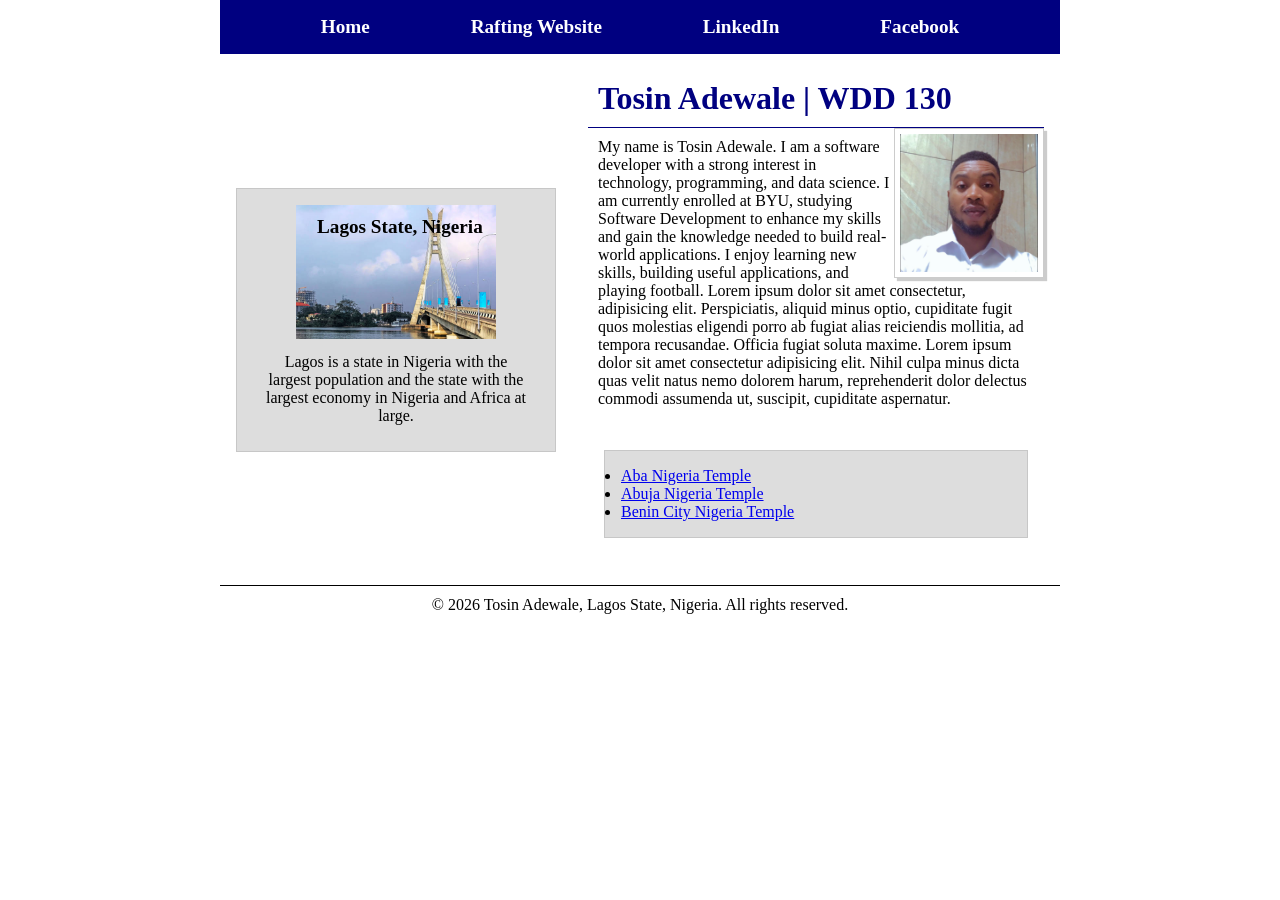
<file: index.html>
<!DOCTYPE html>
<html lang="en">

<head>
    <meta charset="UTF-8">
    <meta name="viewport" content="width=device-width, initial-scale=1.0">
    <meta name="description"
      content="A portfolio website about me that showcase my skills and expertise">
    <meta name="author" content="Tosin Adewale">
    <link rel="stylesheet" href="./styles/styles.css">
    <title>Tosin Adewale | WDD 130</title>
</head>

<body>

    <header>
        <nav>
            <a href="#">Home</a>
            <a href="wwr/">Rafting Website</a>
            <a href="https://www.linkedin.com/in/tosmel2" target="_blank">LinkedIn</a>
            <a href="https://facebook.com/tosmeltungsten" target="_blank">Facebook</a>
        </nav>
    </header>
    <div class="grid">
        <main>
            <h1>Tosin Adewale | WDD 130</h1>
            <img src="images/profile.webp" alt="Tosin Adewale profile picture.">
            <p>
                My name is Tosin Adewale. I am a software developer with a strong interest in
                technology, programming, and data science. I am currently enrolled at BYU, studying
                Software
                Development to enhance my skills and gain the knowledge needed to build real-world
                applications. I enjoy learning new skills, building useful applications, and playing
                football. Lorem ipsum dolor sit amet consectetur, adipisicing elit. Perspiciatis,
                aliquid minus optio, cupiditate fugit quos molestias eligendi porro ab fugiat alias
                reiciendis mollitia, ad tempora recusandae. Officia fugiat soluta maxime. Lorem
                ipsum
                dolor sit amet consectetur adipisicing elit. Nihil culpa minus dicta quas velit
                natus
                nemo dolorem harum, reprehenderit dolor delectus commodi assumenda ut, suscipit,
                cupiditate aspernatur.
            </p>
            <ul class="box">
                <li><a href="https://www.churchofjesuschrist.org/temples/details/aba-nigeria-temple"
                      target="_blank" rel="noopener">Aba Nigeria Temple</a></li>
                <li><a href="https://www.churchofjesuschrist.org/temples/details/abuja-nigeria-temple"
                      target="_blank" rel="noopener">Abuja Nigeria Temple</a></li>
                <li><a href="https://www.churchofjesuschrist.org/temples/details/benin-city-nigeria-temple"
                      target="_blank" rel="noopener">Benin City Nigeria Temple</a></li>
            </ul>
        </main>
        <aside class="box">
            <h2>Lagos State, Nigeria</h2>
            <img src="images/lagos.jpg" alt="Nigeria, largest country in Africa continent">

            <p>Lagos is a state in Nigeria with the largest population and the state with the
                largest
                economy in Nigeria and Africa at large.</p>
        </aside>
    </div>
    <footer>
        <p>&copy; 2026 Tosin Adewale, Lagos State, Nigeria. All rights reserved.</p>
    </footer>

</body>

</html>
</file>
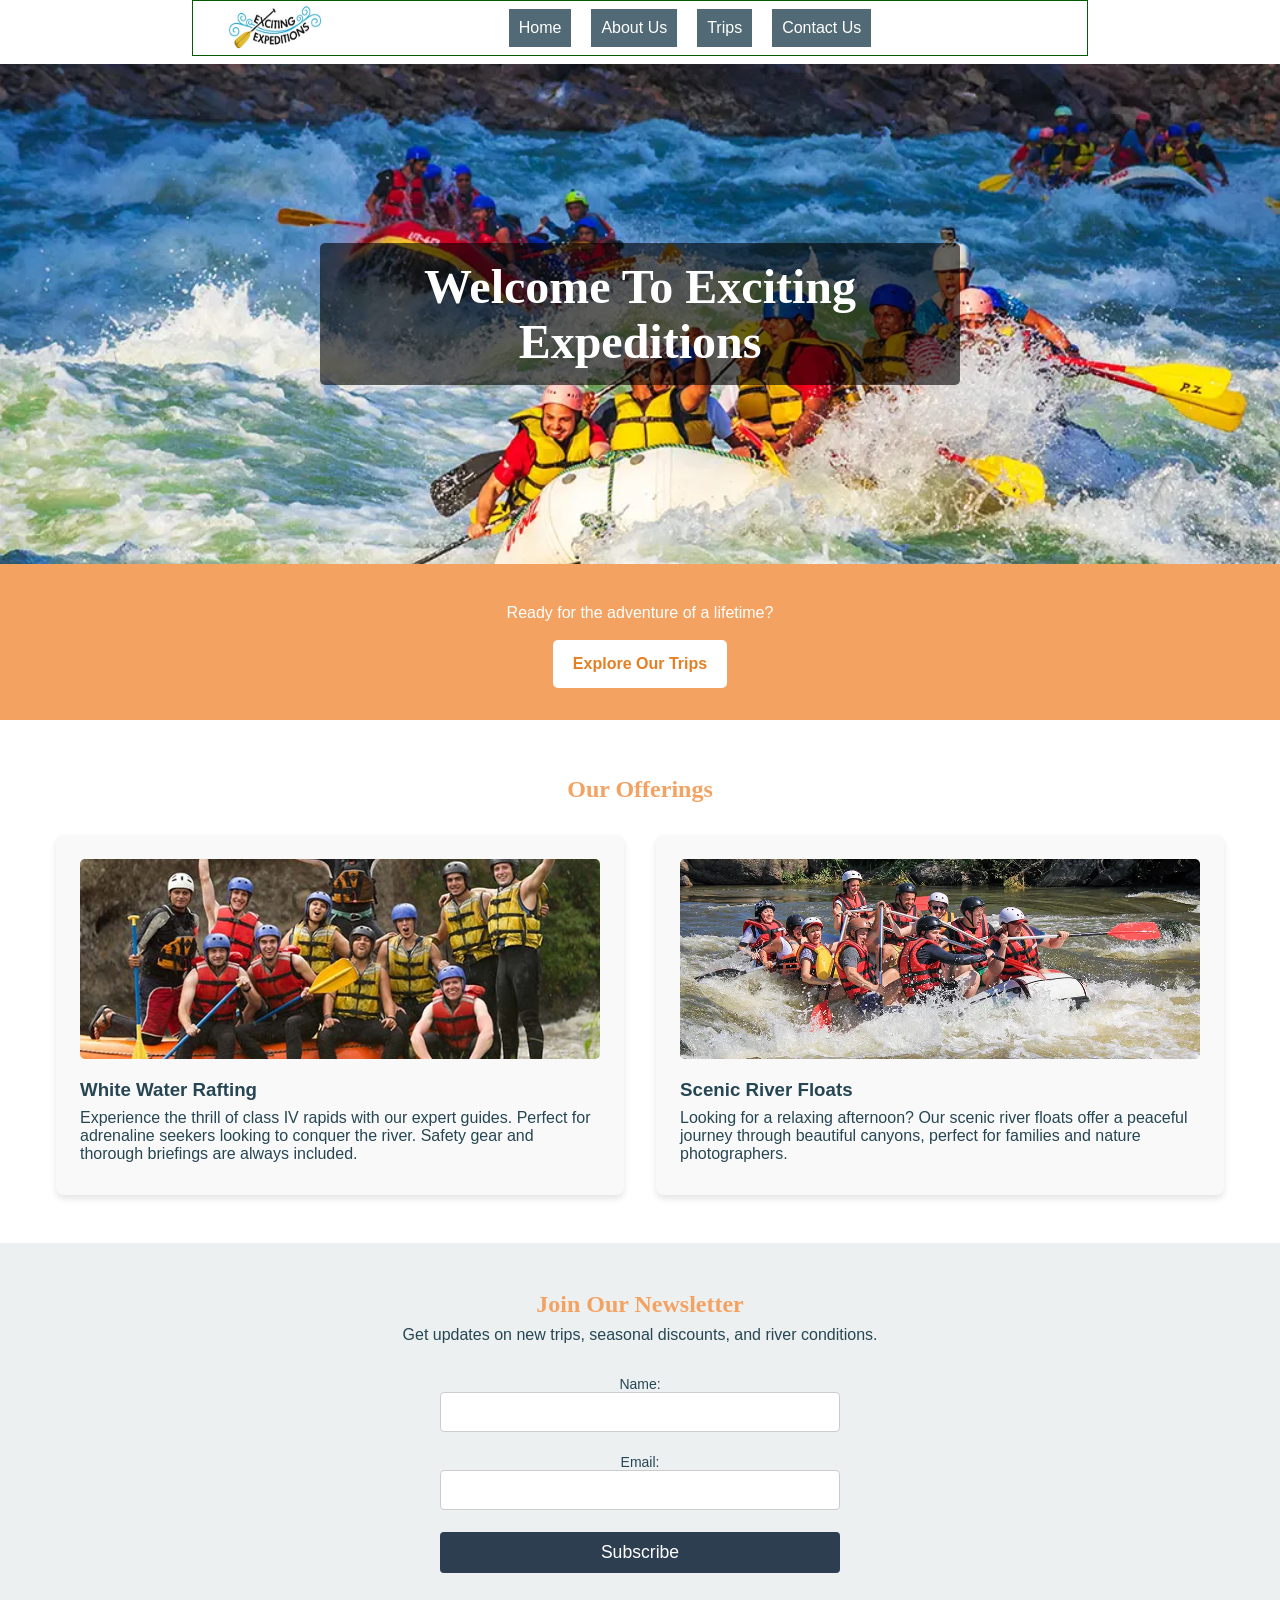
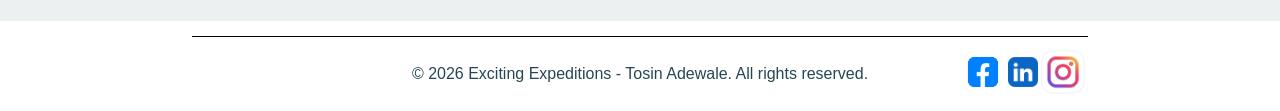
<file: wwr/index.html>
<!DOCTYPE html>
<html lang="en">

<head>
    <meta charset="UTF-8">
    <meta name="viewport" content="width=device-width, initial-scale=1.0">
    <meta name="description"
      content="A rafting company that organizes trips, provides the watercraft, life jackets">
    <meta name="author" content="Tosin Adewale">
    <link rel="stylesheet" href="./styles/rafting.css">
    <title>Home - White Water Rafting</title>
</head>

<body>
    <header>
        <img class="logo" src="./images/excitingexpedition_logo.jpg" width="100" height="50"
          alt="exciting expedition logo">
        <nav>
            <ul>
                <li><a href="index.html">Home</a></li>
                <li><a href="about.html">About Us</a></li>
                <li><a href="trips.html">Trips</a></li>
                <li><a href="contact.html">Contact Us</a></li>
            </ul>
        </nav>
    </header>
    <!-- <main> -->
    <!-- Task 2: Full-width hero with absolute positioned text -->
    <section class="hero-section">
        <div class="hero-container">
            <img src="./images/rafting12.webp" alt="Group of people white water rafting"
              class="hero-image">
            <h1 class="hero-title">Welcome To Exciting Expeditions</h1>
        </div>

        <!-- Task 4: Call to action to trips.html -->
        <div class="cta-banner">
            <p>Ready for the adventure of a lifetime?</p>
            <a href="trips.html" class="cta-button">Explore Our Trips</a>
        </div>
    </section>

    <!-- Task 5 & 6: CSS Grid layout with at least 2 additional images -->
    <section class="site-purpose">
        <h2>Our Offerings</h2>
        <div class="grid-container">
            <article class="grid-card">
                <img src="./images/rafting59.jpg" alt="White water rafting down a steep rapid">
                <h3>White Water Rafting</h3>
                <p>Experience the thrill of class IV rapids with our expert guides. Perfect for
                    adrenaline seekers looking to conquer the river. Safety gear and thorough
                    briefings are always included.</p>
            </article>

            <article class="grid-card">
                <img src="./images/rafting10.webp" alt="Family floating on a calm river">
                <h3>Scenic River Floats</h3>
                <p>Looking for a relaxing afternoon? Our scenic river floats offer a peaceful
                    journey through beautiful canyons, perfect for families and nature
                    photographers.</p>
            </article>
        </div>
    </section>

    <!-- Task 3: Newsletter sign-up form -->
    <section class="newsletter-section">
        <h2>Join Our Newsletter</h2>
        <p>Get updates on new trips, seasonal discounts, and river conditions.</p>
        <form action="#" method="post" class="newsletter-form">
            <div class="form-group">
                <label for="name">Name:</label>
                <input type="text" id="name" name="name" required>
            </div>
            <div class="form-group">
                <label for="email">Email:</label>
                <input type="email" id="email" name="email" required>
            </div>
            <button type="submit" class="subscribe-btn">Subscribe</button>
        </form>
    </section>
    </main>


    <footer>
        <nav class="socialmedia">
            <a href="https://facebook.com">
                <img src="./images/facebook.png" width="50" height="50" alt="Facebook Icon">
            </a>
            <a href="https://linkedin.com">
                <img src="./images/linkedin.png" width="30" height="30" alt="Linkedin Icon">
            </a>
            <a href="https://instagram.com">
                <img src="./images/instagram.webp" width="50" height="50" alt="Instagram Icon">
            </a>
        </nav>
        <p>&copy; 2026 Exciting Expeditions - Tosin Adewale. All rights reserved.</p>
    </footer>

</body>

</html>
</file>
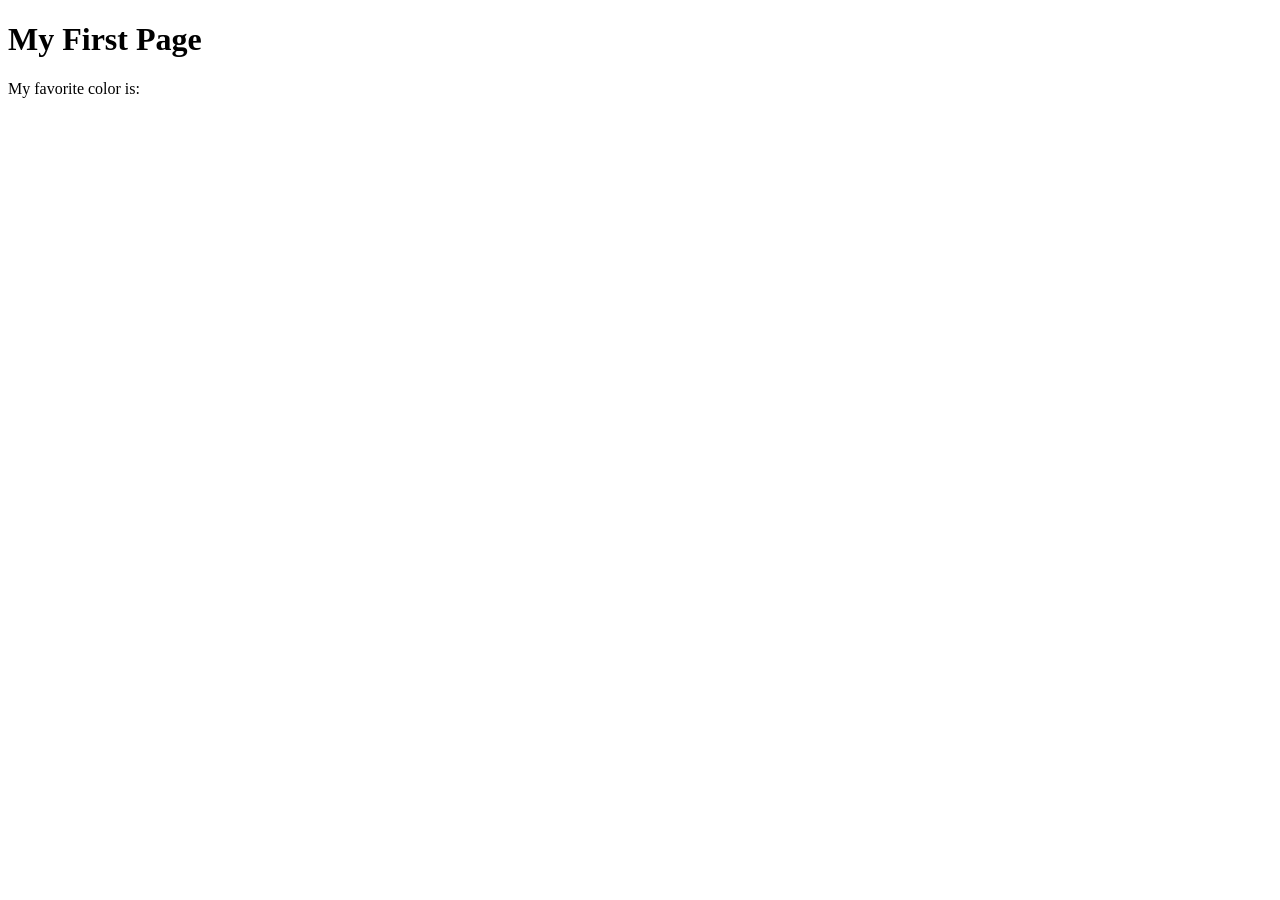
<file: week01/first-page.html>
<!DOCTYPE html>
<html lang="en">
<head>
    <meta charset="UTF-8">
    <meta name="viewport" content="width=device-width, initial-scale=1.0">
    <title>My First Page</title>
</head>
<body>
    <h1>My First Page</h1>
    <p>My favorite color is: </p>
</body>
</html>
</file>
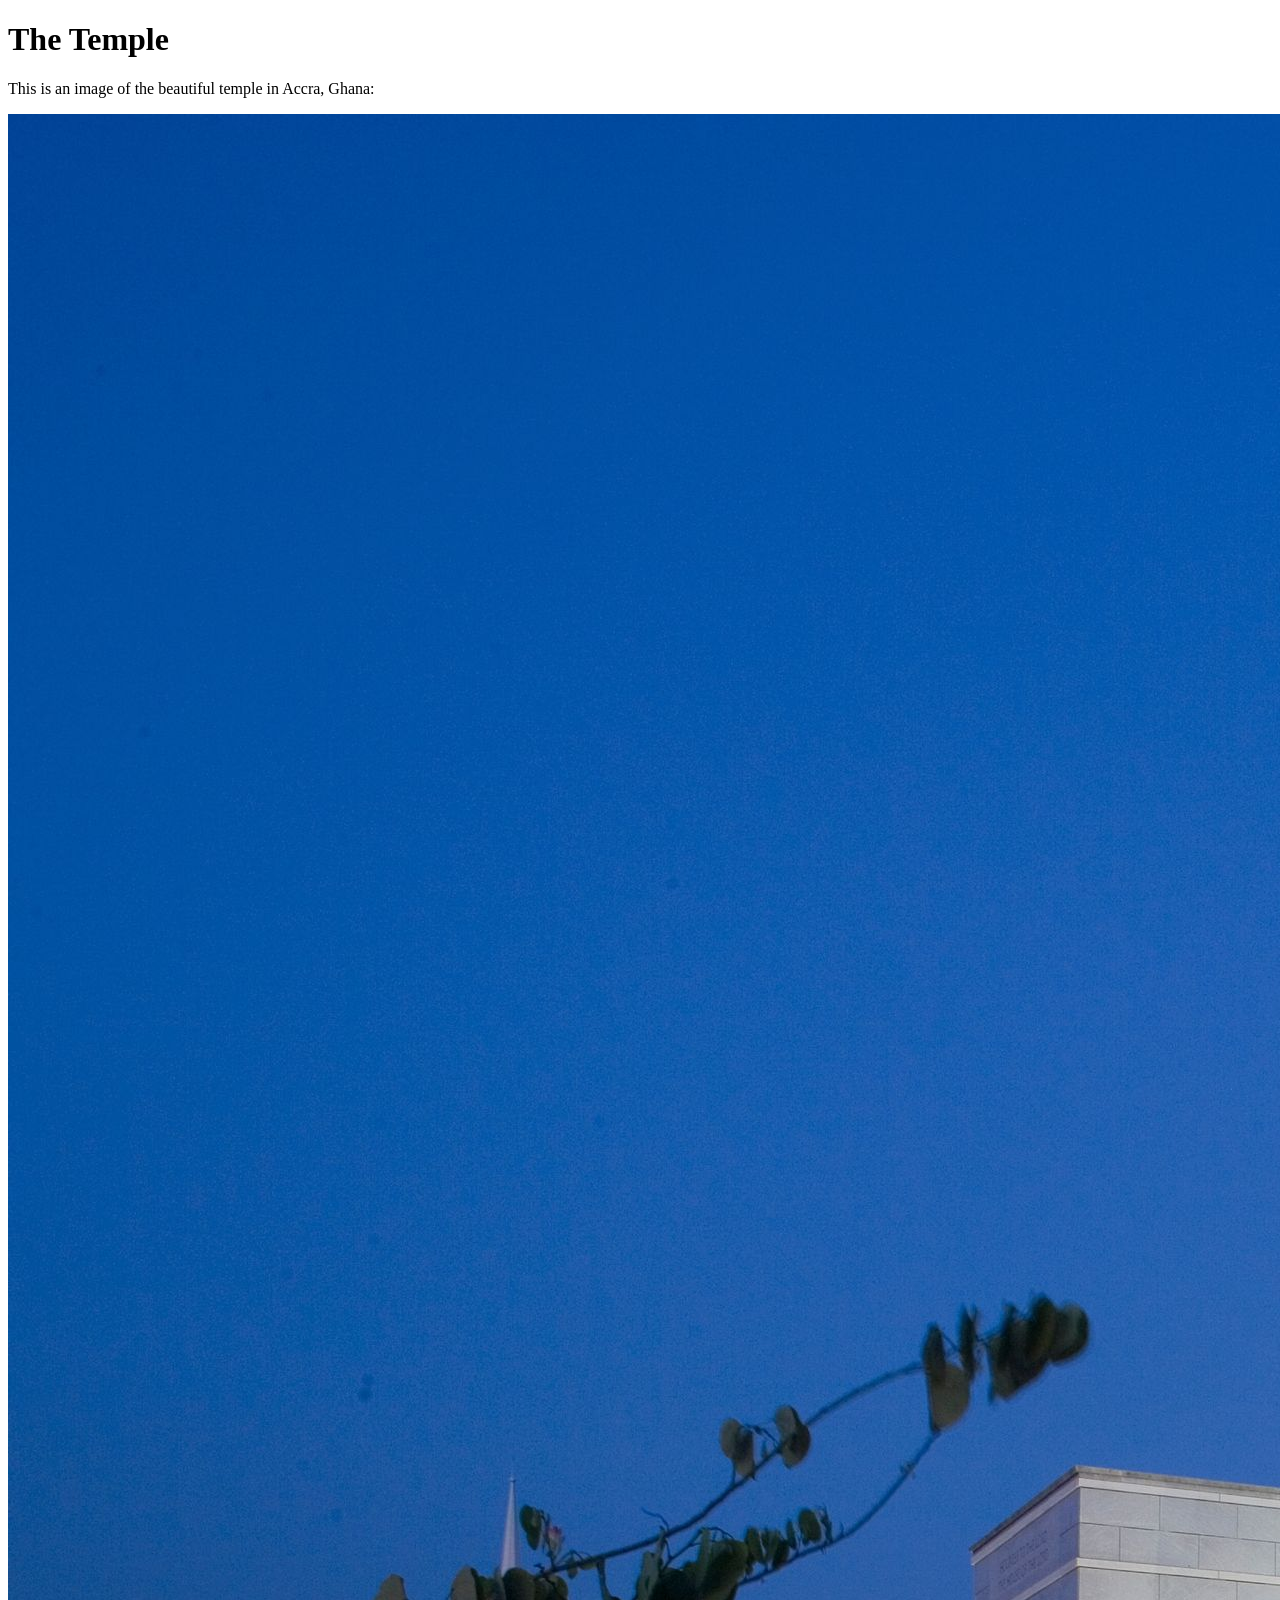
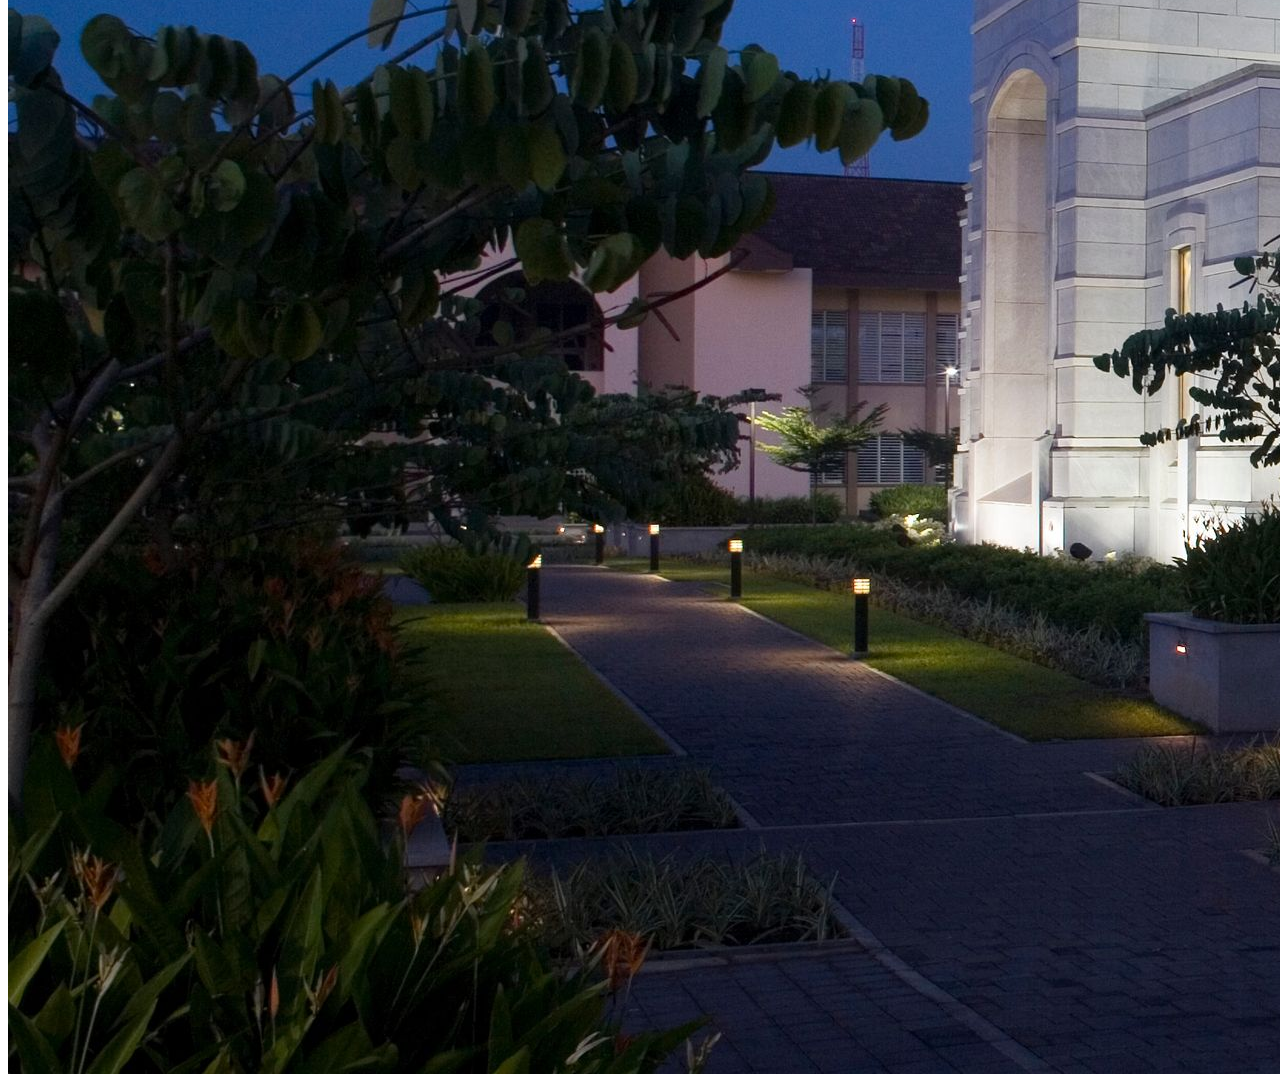
<file: week01/images.html>
<!DOCTYPE html>
<html lang="en">
<head>
    <meta charset="UTF-8">
    <meta name="viewport" content="width=device-width, initial-scale=1.0">
    <title>Temple Image</title>
</head>
<body>
    <h1>The Temple</h1>
    <p>This is an image of the beautiful temple in Accra, Ghana:</p>
    <img src="images/temple-large.jpeg" alt="The Accra Ghana Temple">
    
</body>
</html>
</file>
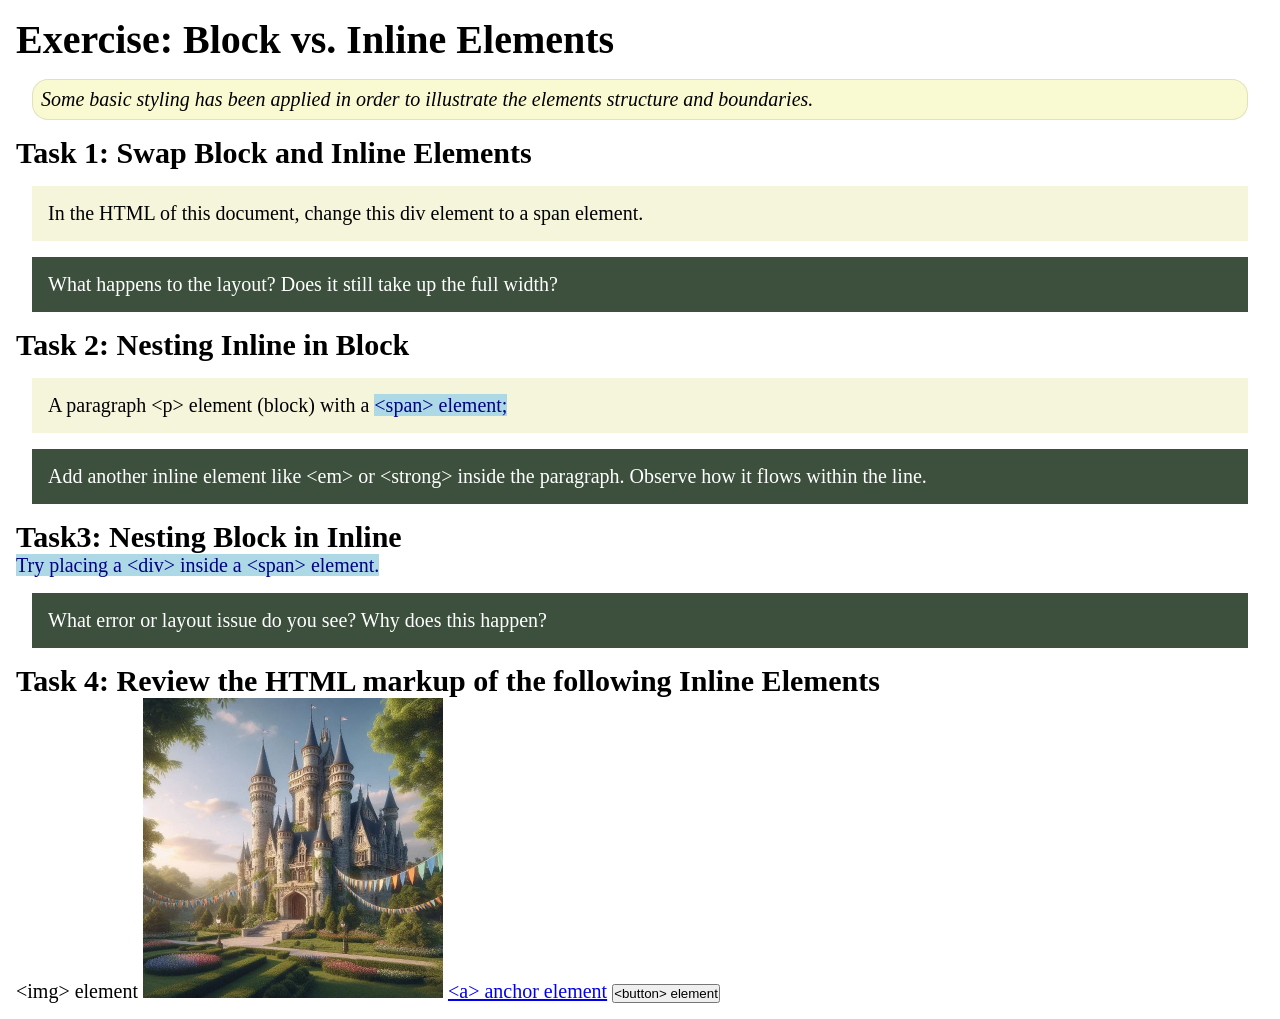
<file: week02/block-vs-inline.html>
<!DOCTYPE html>
<html lang="en">

<head>
    <meta charset="UTF-8">
    <meta name="viewport" content="width=device-width, initial-scale=1.0">
    <title>Exercise: Block vs. Inline Elements</title>
    <link rel="stylesheet" href="styles/block-vs-inline.css">
</head>

<body>
    <main>
        <h1>Exercise: Block vs. Inline Elements</h1>
        <p class="note">Some basic styling has been applied in order to illustrate the elements structure and
            boundaries.</p>

        <h2>Task 1: Swap Block and Inline Elements</h2>
        <div>In the HTML of this document, change this div element to a span element.</div>

        <p class="question">What happens to the layout? Does it still take up the full width?</p>

        <h2>Task 2: Nesting Inline in Block</h2>
        <p>A paragraph &lt;p&gt; element (block) with a <span>&lt;span&gt; element;</span></p>
        <p class="question">Add another inline element like &lt;em&gt; or &lt;strong&gt; inside the paragraph. Observe
            how it flows within the line.</p>

        <h2>Task3: Nesting Block in Inline</h2>
        <span>Try placing a &lt;div&gt; inside a &lt;span&gt; element.</span>
            <p class="question">What error or layout issue do you see? Why does this happen?</p>


            <h2>Task 4: Review the HTML markup of the following Inline Elements</h2>
        &lt;img&gt; element
        <img src="images/castle.webp" alt="placeholder image (images are inline)" width="300" height="300">
        <a href="https://churchofjesuschrist.org">&lt;a&gt; anchor element</a>
        <button type="button">&lt;button&gt; element</button>
    </main>
</body>

</html>
</file>
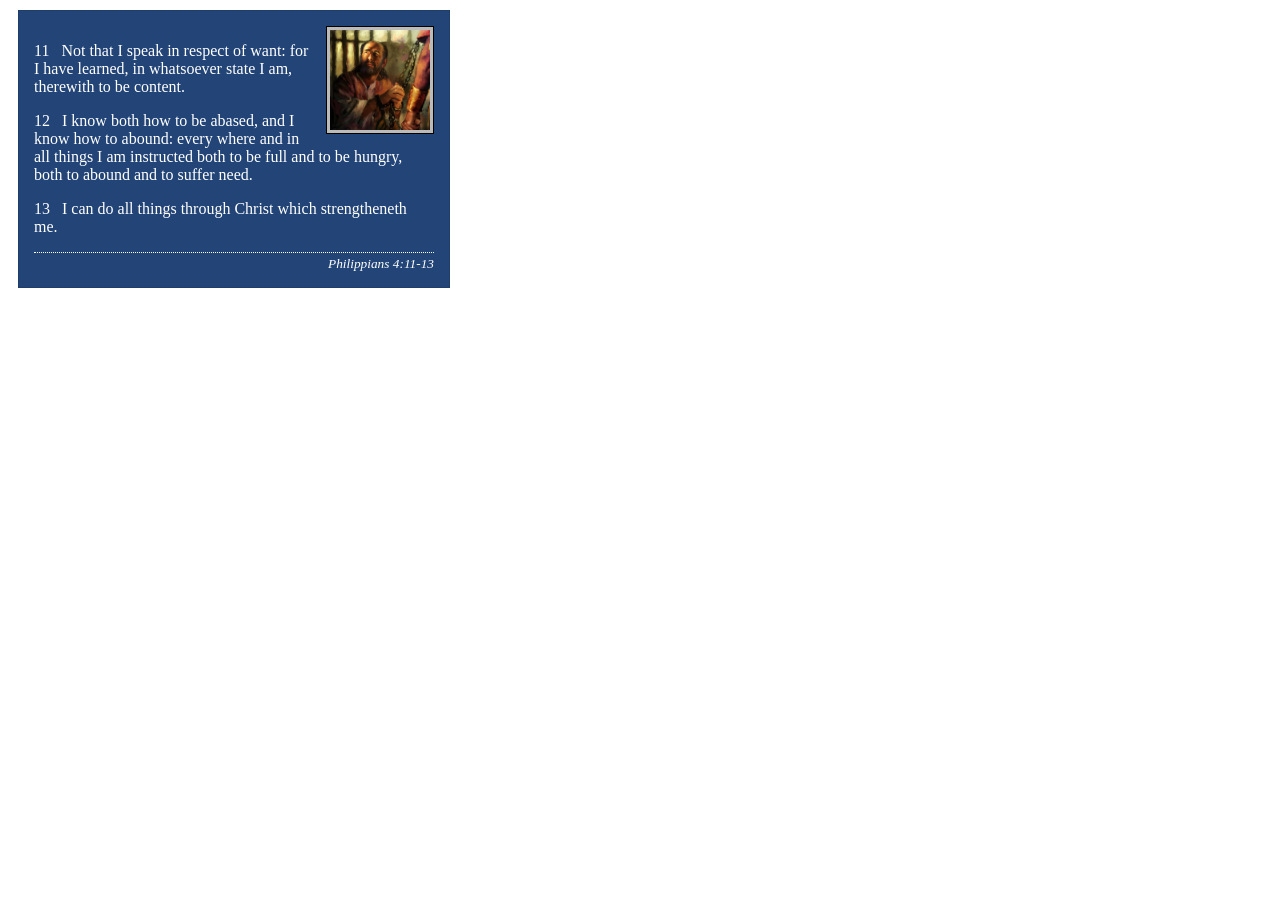
<file: week02/box-model-solution.html>
<!DOCTYPE html>
<html lang="en">
<head>
    <meta charset="UTF-8">
    <meta name="viewport" content="width=device-width, initial-scale=1.0">
    <title>Box Model Activity</title>
    <link rel="stylesheet" href="styles/box-model-solution.css">
</head>
<body>
    <main>
        <div class="callout">
            <img src="images/apostle-paul-imprisoned.webp" alt="Paul the Apostle - Imprisoned in Rome" width="200" height="200">
            <blockquote>
                <p>11 &nbsp; Not that I speak in respect of want: for I have learned, in whatsoever state I am, therewith to be content.</p>
                <p>12 &nbsp; I know both how to be abased, and I know how to abound: every where and in all things I am instructed both to be full and to be hungry, both to abound and to suffer need.</p>
                <p>13 &nbsp; I can do all things through Christ which strengtheneth me.</p>
            </blockquote>
            <cite>Philippians 4:11-13</cite>
        </div>
    </main>
</body>
</html>
</file>
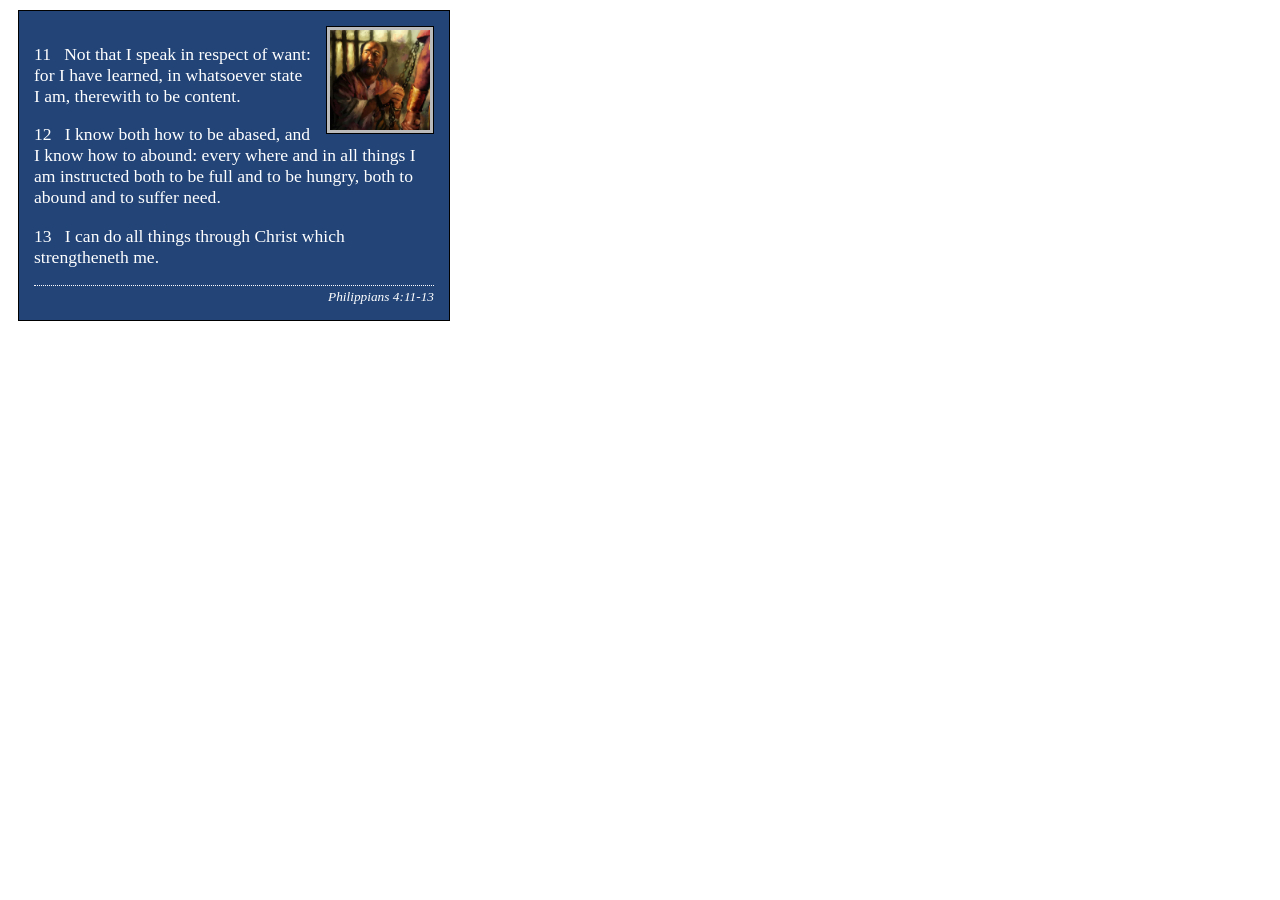
<file: week02/box-model.html>
<!DOCTYPE html>
<html lang="en">

<head>
    <meta charset="UTF-8">
    <meta name="viewport" content="width=device-width, initial-scale=1.0">
    <link rel="stylesheet" href="./styles/box-model.css">
    <title>Box Model Activity</title>
</head>

<body>
    <main>
        <div class="callout">
            <img src="images/apostle-paul-imprisoned.webp"
              alt="Paul the Apostle - Imprisoned in Rome" width="200" height="200">
            <blockquote>
                <p>11 &nbsp; Not that I speak in respect of want: for I have learned, in whatsoever
                    state I am, therewith to be content.</p>
                <p>12 &nbsp; I know both how to be abased, and I know how to abound: every where and
                    in all things I am instructed both to be full and to be hungry, both to abound
                    and to suffer need.</p>
                <p>13 &nbsp; I can do all things through Christ which strengtheneth me.</p>
            </blockquote>
            <cite>Philippians 4:11-13</cite>
        </div>
    </main>
</body>

</html>
</file>
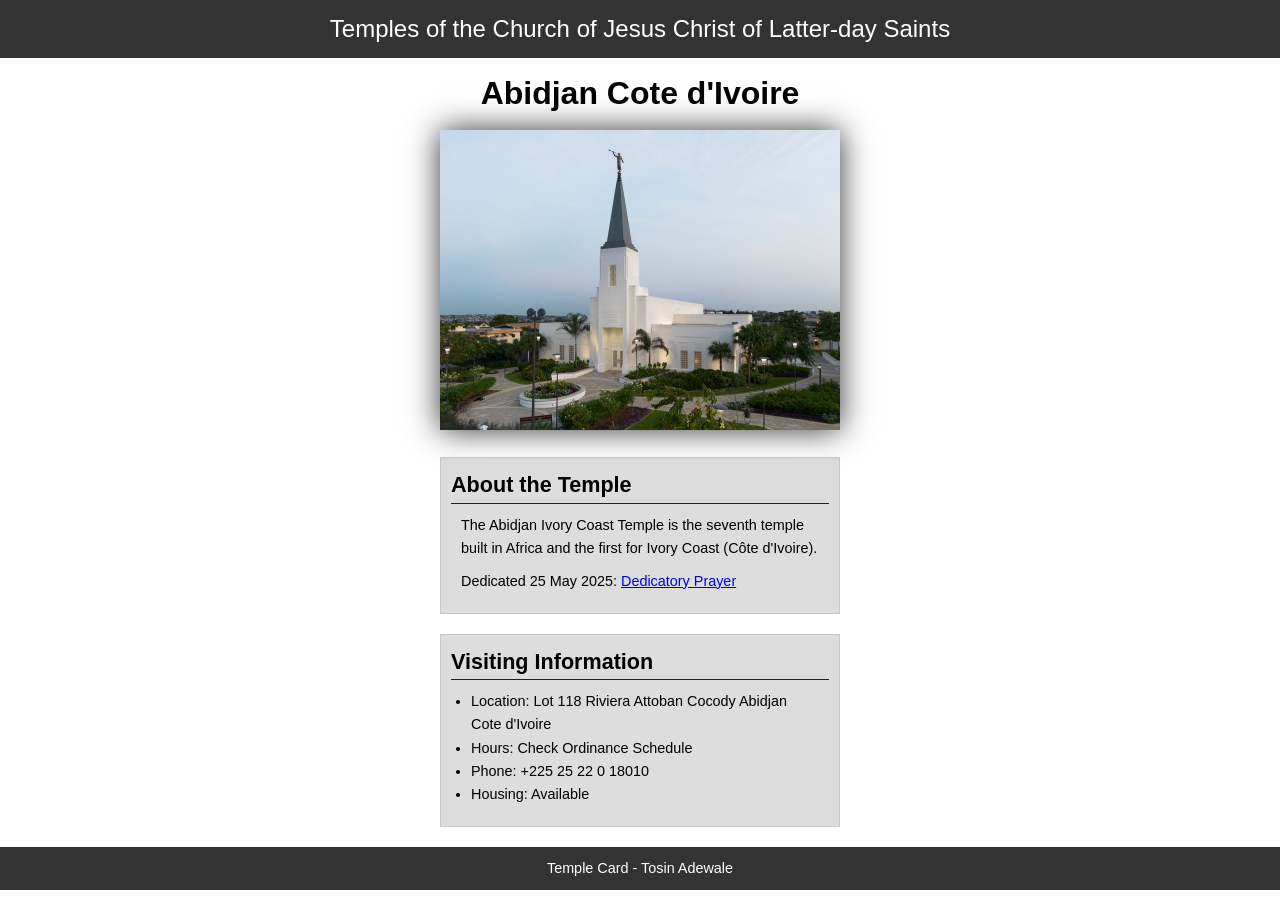
<file: week02/temple.html>
<!DOCTYPE html>
<html lang="en">

<head>
    <meta charset="UTF-8">
    <meta name="viewport" content="width=device-width, initial-scale=1.0">
    <link rel="stylesheet" href="./styles/temple.css">
    <title>Temple Card - Abidjan Cote d'Ivoire</title>
</head>

<body>
    <header>
        <p>Temples of the Church of Jesus Christ of Latter-day Saints</p>
    </header>
    <main>
        <h1>Abidjan Cote d'Ivoire</h1>
        <picture>
            <img src="images/abidjan-ivory-coast.jpeg" alt="Abidjan Cote d'Ivoire Temple">
        </picture>
        <section>
            <h2>About the Temple</h2>
            <p>The Abidjan Ivory Coast Temple is the seventh temple built in Africa and the first
                for Ivory Coast (Côte
                d'Ivoire).</p>
            <p>Dedicated 25 May 2025: <a
                  href="https://www.churchofjesuschrist.org/temples/dedicatory-prayer/abidjan-ivory-coast-temple/2025-05-25?lang=eng"
                  target="_blank" rel="noopener noreferrer">Dedicatory Prayer</a></p>
        </section>
        <section>
            <h2>Visiting Information</h2>
            <ul>
                <li>Location: Lot 118 Riviera Attoban Cocody Abidjan Cote d'Ivoire</li>
                <li>Hours: Check Ordinance Schedule</li>
                <li>Phone: +225 25 22 0 18010</li>
                <li>Housing: Available</li>
            </ul>
        </section>
    </main>
    <footer>
        <p>Temple Card - Tosin Adewale</p>
    </footer>
</body>

</html>
</file>
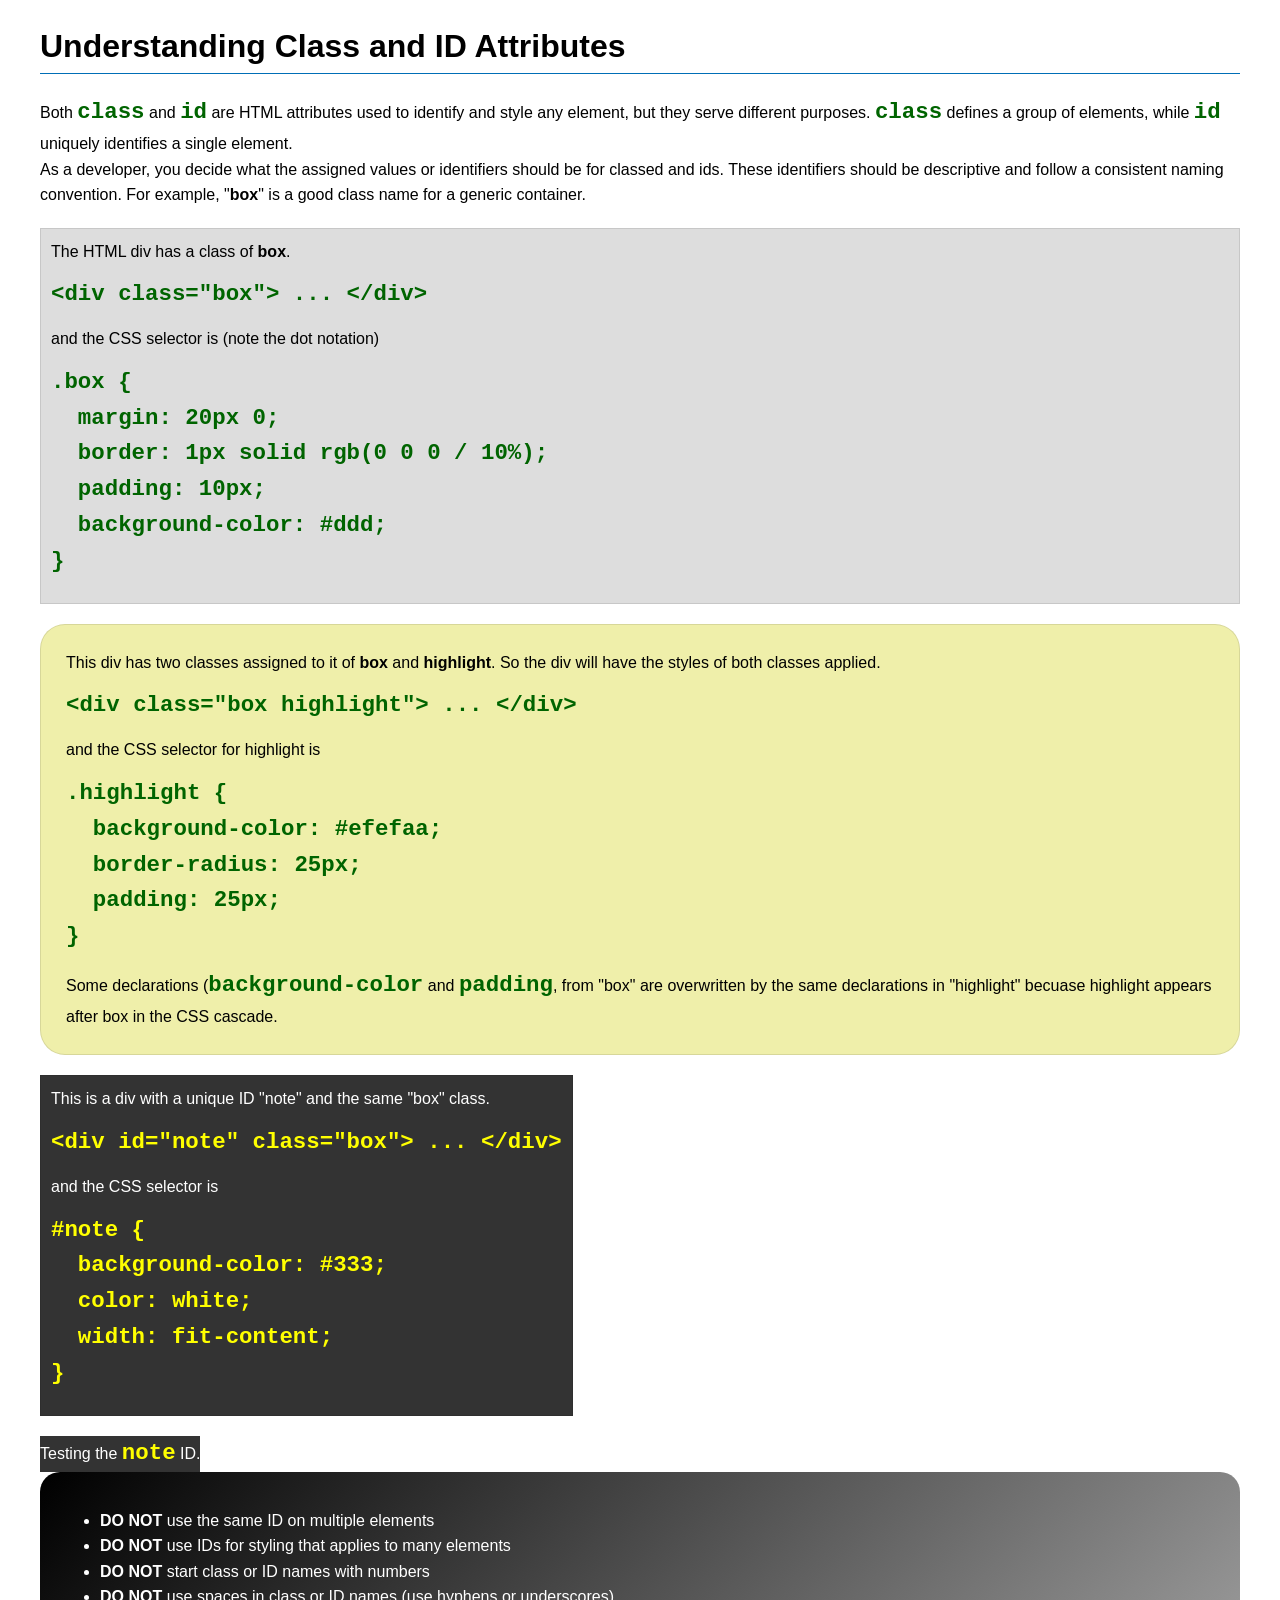
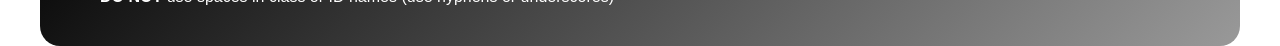
<file: week03/class-and-id.html>
<!DOCTYPE html>
<html lang="en">

<head>
    <meta charset="UTF-8">
    <meta name="viewport" content="width=device-width, initial-scale=1.0">
    <title>Class vs ID Attributes</title>
    <link rel="stylesheet" href="styles/class-and-id.css">
</head>

<body>
    <h1>Understanding Class and ID Attributes</h1>
    <p>Both <code>class</code> and <code>id</code> are HTML attributes used to identify and style any element, but they
        serve different purposes. <code>class</code> defines a group of elements, while <code>id</code> uniquely
        identifies a single element.</p>
    <p>As a developer, you decide what the assigned values or identifiers should be for classed and ids. These
        identifiers should be
        descriptive and follow a consistent naming convention. For example, "<strong>box</strong>" is a good class name
        for a generic container.</p>
    <div class="box">
        <p>The HTML div has a class of <strong>box</strong>.</p>
        <pre><code class="html">&lt;div class="box"&gt; ... &lt;/div&gt;</code></pre>
        and the CSS selector is (note the dot notation)
        <pre><code class="css">.box {
  margin: 20px 0;
  border: 1px solid rgb(0 0 0 / 10%);
  padding: 10px;
  background-color: #ddd; 
}</code></pre>
    </div>

    <div class="box highlight">
        <p>This div has two classes assigned to it of <strong>box</strong> and <strong>highlight</strong>. So the div
            will have the styles of both classes applied.</p>
        <pre><code class="html">&lt;div class="box highlight"&gt; ... &lt;/div&gt;</code></pre>
        and the CSS selector for highlight is
        <pre><code class="css">.highlight {
  background-color: #efefaa;
  border-radius: 25px;
  padding: 25px;
}</code></pre>
<p>Some declarations (<code>background-color</code> and <code>padding</code>, from "box" are overwritten by the same declarations in "highlight" becuase highlight appears after box in the CSS cascade.</p>
    </div>

    <div id="note" class="box">
        <p>This is a div with a unique ID "note" and the same "box" class.</p>
        <pre><code class="html">&lt;div id="note" class="box"&gt; ... &lt;/div&gt;</code></pre>
        and the CSS selector is
        <pre><code class="css">#note {
  background-color: #333;
  color: white;
  width: fit-content;
}</code></pre>
    </div>

    <div id="note">
        <p>Testing the <code>note</code> ID.</p>
    </div>

    <section id="best-practice">
        <ul>
            <li><strong>DO NOT</strong> use the same ID on multiple elements</li>
            <li><strong>DO NOT</strong> use IDs for styling that applies to many elements</li>
            <li><strong>DO NOT</strong> start class or ID names with numbers</li>
            <li><strong>DO NOT</strong> use spaces in class or ID names (use hyphens or underscores)</li>
        </ul>
    </section>




</body>

</html>
</file>
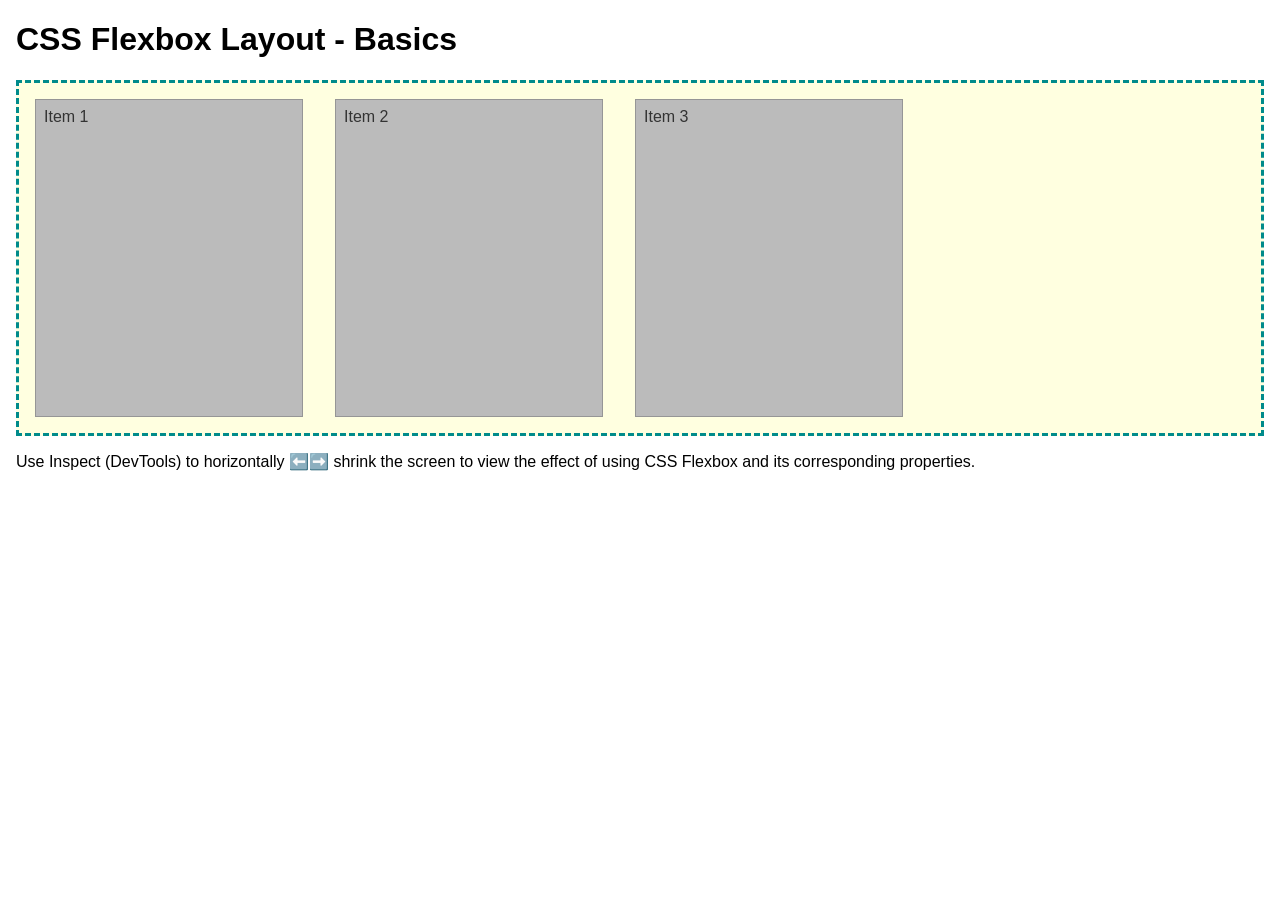
<file: week04/flexbox-layout.html>
<!DOCTYPE html>
<html lang="en">
<head>
    <meta charset="UTF-8">
    <meta name="viewport" content="width=device-width, initial-scale=1.0">
    <title>CSS Flexbox Layout - Basics</title>
    <link rel="stylesheet" href="styles/flexbox.css">
</head>
<body>
    <main>
        <h1>CSS Flexbox Layout - Basics</h1>
        <div class="flex-container">
            <div class="flex-item item1">Item 1</div>
            <div class="flex-item item2">Item 2</div>
            <div class="flex-item item3">Item 3</div>
        </div>
        <p>Use Inspect (DevTools) to horizontally ⬅️➡️ shrink the screen to view the effect of using CSS Flexbox and its corresponding properties.</p>
    </main>
</body>
</html>
</file>
<file: styles/styles.css>
* {
    margin: 0;
    padding: 0;
    box-sizing: border-box;
}

header,
.grid,
footer {
    max-width: 840px;
    margin: 0 auto;
}

nav {
    background-color: navy;
    padding: 0.5rem;
    display: flex;
    justify-content: space-evenly;
    align-items: center;
}

nav a {
    color: #fff;
    text-decoration: none;
    display: block;
    padding: 0.5rem;
    text-decoration: none;
    font-size: 1.2rem;
    font-weight: 700;
}

a:hover {
    text-decoration: underline;
}

/* main {
    max-width: 840px;
} */

main img {
    width: 150px;
    height: 150px;
    border: 1px solid rgba(0, 0, 0, 0.2);
    padding: 5px;
    box-shadow: 3px 3px 1px #ccc;
    float: right;
}

h1 {
    color: navy;
    padding: 10px;
    border-bottom: 1px solid navy;
}

.grid {
    display: grid;
    align-items: center;
}

main {
    grid-column: 2/3;
    margin: 1rem;
}

aside {
    width: 20em;
    margin: 1rem;
    border: 1px solid rgba(0, 0, 0, 0.2);
    padding: 0.5rem;
    background-color: #eee;
    color: #333;
    text-align: center;
    position: relative;
    grid-column: 1/2;
    grid-row: 1/2;
}

aside h2 {
    position: absolute;
    top: 27px;
    left: 80px;
    font-size: 1.2rem;
}

aside img {
    width: 200px;
    height: auto;
}

p {
    padding: 10px;
}

footer {
    margin-top: 15px;
    border-top: 1px solid #000;
    text-align: center;
}

/* Class Selectors */
.box {
    margin: 1rem;
    border: 1px solid rgb(0 0 0 / 10%);
    padding: 1rem;
    background-color: #ddd;
    color: #000;
    margin-top: 2rem;
}
</file>
<file: wwr/styles/rafting.css>
:root {
    --primary-color: #055a05;
    --secondary-color: #f4a261;
    --accent1-color: #264653;
    --heading-font: "Times New Roman", "Georgia", "serif";
    --body-font: Arial, Helvetica, sans-serif;
}

* {
    margin: 0;
    padding: 0;
    box-sizing: border-box;
}

body {
    font-family: var(--body-font);
    color: var(--accent1-color);
}

header,
main,
footer {
    width: 70%;
    margin: 0 auto;
}

header {
    display: grid;
    grid-template-columns: auto 1fr;
    align-items: center;
    padding: 0 2rem;
    border: 1px solid var(--primary-color);
    z-index: 100;
}

header nav ul {
    display: grid;
    grid-template-columns: repeat(4, auto);
    justify-content: center;
    gap: 20px;
    list-style: none;
}

header nav ul li {
    background-color: var(--accent1-color);
    opacity: 0.8;
    padding: 10px;
    cursor: pointer;
}

header nav ul li a {
    text-decoration: none;
    color: #fff;
}

h1,
h2 {
    font-family: var(--heading-font);
    color: var(--secondary-color);
}

nav,
p,
section,
article {
    /* margin: 12px 0; */
    padding: 8px 0;
}

article h2 {
    text-align: center;
    color: var(--secondary-color);
}

section h2 {
    text-align: center;
}

.socialmedia {
    display: flex;
    align-items: center;
}

.socialmedia a {
    text-decoration: none;
}

.hero {
    position: relative;
}

.hero img {
    display: block;
    width: 100%;
    height: auto;
}

.aboutus-title {
    position: absolute;
    top: 20px;
    width: 100%;
    padding: 16px;
    text-align: center;
    opacity: 0.7;
    background-color: var(--accent1-color);
    color: #fff;
}

.hero article {
    opacity: 0.8;
    padding: 5px;
    background-color: var(--accent1-color);
    color: #fff;
}

.hero article img {
    float: right;
    width: 125px;
    height: 80px;
}

.history {
    margin: 1rem 0;
    display: flex;
    justify-content: space-between;
    border: 1px solid var(--primary-color);
}

.history p {
    padding: 1rem;
}

.adventure_gallery {
    margin: 1rem 0;
    padding: 1rem;
    display: flex;
    justify-content: space-between;
    border: 1px solid var(--primary-color);
}

.adventure_gallery figure img {
    width: 150px;
    height: 150px;
    box-shadow: 1px 1px 12px 1px #848282;
    border-radius: 8px;

}

.adventure_gallery figure figcaption {
    font-size: 1rem;
    text-align: center;
}

footer {
    display: flex;
    align-items: center;
    flex-direction: row-reverse;
    justify-content: center;
    position: relative;
    margin-top: 15px;
    border-top: 1px solid #000;
    padding: 20px;
}

footer nav {
    position: absolute;
    right: 0;
}

iframe {
    border: 0;
}

.contact-intro {
    text-align: center;
    padding: 12px 20px 15px;
}

.contact-intro h1 {
    font-size: 2rem;
    margin: 0 0 5px;
    font-weight: 500;
}

.contact-intro p {
    margin: 3px 0;
    font-size: 15px;
}

.contact-container {
    width: 100%;
    display: flex;
    /* grid-template-columns: 47% 47%; */
    justify-content: center;
    gap: 45px;
}

.map {
    position: relative;
    height: 350px;
    overflow: hidden;
    background-color: #ddd;
    width: 100%;
}

.contact-form {
    width: 100%;
}

.form-group {
    display: grid;
    grid-template-columns: 80px 1fr;
    align-items: center;
    margin-bottom: 7px;
}

.form-group label {
    font-size: 14px;
}

input[type="text"],
input[type="email"],
textarea {
    width: 100%;
    border: 1px solid #888;
    border-radius: 4px;
    padding: 7px;
    font-family: inherit;
    font-size: 14px;
}

textarea {
    resize: vertical;
}

input::placeholder,
textarea::placeholder {
    color: #aaa;
}

fieldset {
    border: none;
    padding: 4px 0 5px 80px;
    margin: 0;
}

fieldset legend {
    float: left;
    margin-left: -80px;
    width: 70px;
    font-size: 14px;
}

fieldset label {
    display: block;
    margin-bottom: 7px;
    font-size: 14px;
}

fieldset input {
    margin-right: 7px;
}

.message-group {
    align-items: start;
}

.message-group label {
    padding-top: 4px;
}

.newsletter {
    display: block;
    margin: 7px 0;
    font-size: 14px;
}

.newsletter input {
    margin-right: 7px;
}

button {
    width: 100%;
    padding: 10px;
    color: #fff;
    border: 1px solid #999;
    border-radius: 4px;
    background-color: var(--accent1-color);
    font-size: 14px;
    cursor: pointer;
}

button:hover {
    color: var(--accent1-color);
    border: 1px solid var(--accent1-color);
    background-color: #ddd;
}

@media screen and (max-width: 780px) {

    header,
    main,
    footer {
        width: 85%;
        margin: 0 auto;
    }

    header {
        display: block;
        padding: 0;
    }

    header nav ul {
        grid-template-columns: none;
    }

    header nav ul li {
        text-align: center;
    }

    .contact-container {
        flex-direction: column-reverse;
    }

    .adventure_gallery {
        flex-direction: column;
        align-items: center;
    }

    .adventure_gallery figure {
        padding: 10px 0;
    }

    /* =========About========= */
    .history {
        margin: 1rem 0;
        flex-direction: column;
        align-items: center;
        justify-content: center;
        border: 1px solid var(--primary-color);
    }

    footer {
        flex-direction: column;
        align-items: center;
        margin-top: 5px;
    }

    footer nav {
        position: relative;
        margin-bottom: 0;
    }

    footer p {
        margin-top: 0;
        text-align: center;
    }

}

/* ========Hero styling=========== */
/* --- Hero Section (Task 2) --- */
.hero-container {
    position: relative;
    /* Required to absolute position the h1 inside */
    width: 100%;
    max-height: 500px;
    overflow: hidden;
}

.hero-image {
    width: 100%;
    height: auto;
    display: block;
    object-fit: cover;
}

.hero-title {
    position: absolute;
    top: 50%;
    left: 50%;
    transform: translate(-50%, -50%);
    background-color: rgba(0, 0, 0, 0.6);
    color: white;
    padding: 1rem 2rem;
    text-align: center;
    border-radius: 5px;
    font-size: clamp(1.5rem, 4vw, 3rem);
    /* Responsive text size I researched */
}

/* --- Call to Action (Task 4) --- */
.cta-banner {
    background-color: var(--secondary-color);
    color: white;
    text-align: center;
    padding: 2rem 1rem;
}

.cta-button {
    display: inline-block;
    margin-top: 10px;
    padding: 15px 20px;
    background-color: #fff;
    color: #e67e22;
    text-decoration: none;
    font-weight: bold;
    border-radius: 5px;
    transition: background-color 0.3s;
}

.cta-button:hover {
    background-color: #2c3e50;
    color: white;
}

/* --- Grid Layout for Offerings (Task 5 & 6) --- */
.site-purpose {
    padding: 3rem 1rem;
    max-width: 1200px;
    margin: 0 auto;
    text-align: center;
}

.grid-container {
    display: grid;
    grid-template-columns: repeat(auto-fit, minmax(300px, 1fr));
    gap: 2rem;
    margin-top: 2rem;
}

.grid-card {
    background: #f9f9f9;
    padding: 1.5rem;
    border-radius: 8px;
    box-shadow: 0 4px 6px rgba(0, 0, 0, 0.1);
    text-align: left;
}

.grid-card img {
    width: 100%;
    height: 200px;
    object-fit: cover;
    border-radius: 5px;
    margin-bottom: 1rem;
}

/* --- Newsletter Form (Task 3) --- */
.newsletter-section {
    background-color: #ecf0f1;
    padding: 3rem 1rem;
    text-align: center;
}

.newsletter-form {
    max-width: 400px;
    margin: 1.5rem auto 0;
    display: flex;
    flex-direction: column;
    gap: 15px;
}

.form-group {
    display: flex;
    flex-direction: column;
    text-align: left;
}

.form-group input {
    padding: 10px;
    font-size: 1rem;
    border: 1px solid #ccc;
    border-radius: 4px;
}

.subscribe-btn {
    padding: 10px;
    background-color: #2c3e50;
    color: white;
    border: none;
    font-size: 1.1rem;
    cursor: pointer;
    border-radius: 4px;
}

.subscribe-btn:hover {
    background-color: #e67e22;
}

/* -------Trips styling--------- */
/* --- Trips Page: Grid Layout (Requirements 2 & 4) --- */
.section-title {
    text-align: center;
    margin-top: 3rem;
    font-size: 2.2rem;
    color: var(--accent1-color);
}

.trips-grid {
    display: grid;
    grid-template-columns: 1fr;
    /* Single column on mobile */
    gap: 2rem;
    padding: 2rem;
    max-width: 1200px;
    margin: 0 auto;
}

@media (min-width: 768px) {
    .trips-grid {
        grid-template-columns: repeat(3, 1fr);
    }
}

.trip-card {
    background: #fff;
    border-radius: 8px;
    box-shadow: 0 4px 8px rgba(0, 0, 0, 0.1);
    padding: 1.5rem;
    text-align: center;
    transition: transform 0.3s ease;
}

.trip-card:hover {
    transform: translateY(-5px);
}

.trip-card img {
    width: 100%;
    height: 220px;
    object-fit: cover;
    border-radius: 4px;
    margin-bottom: 1rem;
}

.trip-card h3 {
    color: var(--secondary-color);
    margin-bottom: 10px;
}

/* --- Trips Page: Table (Requirement 3) --- */
.trips-table-section {
    max-width: 1000px;
    margin: 3rem auto;
    padding: 0 2rem;
}

.table-container {
    overflow-x: auto;
}

.trips-table {
    width: 100%;
    border-collapse: collapse;
    margin-top: 1.5rem;
    box-shadow: 0 4px 8px rgba(0, 0, 0, 0.1);
}

.trips-table th,
.trips-table td {
    padding: 15px;
    text-align: center;
    border-bottom: 1px solid #ddd;
}

.trips-table th {
    background-color: #2c3e50;
    color: white;
    font-size: 1.1rem;
}

.trips-table tr:nth-child(even) {
    background-color: #f9f9f9;
}

.trips-table tr:hover {
    background-color: #f1f1f1;
}

/* --- Trips Page: Contact CTA (Requirement 1) --- */
.contact-cta {
    background-color: #e2e8f0;
    padding: 4rem 2rem;
    margin-top: 4rem;
    text-align: center;
}

.cta-content {
    max-width: 800px;
    margin: 0 auto;
}

.cta-content h2 {
    color: var(--accent1-color);
    font-size: 2rem;
    margin-bottom: 1rem;
}

.cta-content p {
    font-size: 1.2rem;
    margin-bottom: 2rem;
    color: #555;
}
</file>
<file: week02/styles/block-vs-inline.css>
* {
    margin: 0;
    padding: 0;
}

body {
    font-size: 20px;
    margin: 1rem;
}

p,
div {
    background-color: beige;
    margin: 1rem;
    padding: 1rem;
}

span {
    color: navy;
    background-color: lightblue;
}

code {
    margin: 0;
    padding: 0;
    color: green;
    font-size: 1.2rem;
}

.note {
    font-style: italic;
    background-color: lightgoldenrodyellow;
    border-radius: 1rem;
    border: 1px solid rgb(0 0 0 / 10%);
    margin: 1rem;
    padding: .5rem;
}

.question {
    background-color: #3d503d;
    color: #fff;
}
</file>
<file: week02/styles/box-model-solution.css>
.callout {
    max-width: 400px;
    margin: 10px;
    border: 1px solid rgba(0, 0, 0, .1);
    padding: 15px;
    background-color: #247;
    color: #fff;
}

.callout img {
    float: right;
    margin: 0 0 10px 15px;
    border: 1px solid #000;
    padding: 3px;
    background-color: #bbb;
    width: 100px;
    height: auto;

}

blockquote {
    margin: 0;
}

cite {
    display: block;
    border-top: 1px dotted #fff;
    padding-top: 3px;
    text-align: right;
    font-size: smaller;
}
</file>
<file: week02/styles/box-model.css>
.callout {
    max-width: 400px;
    margin: 10px;
    border: 1px solid #000000;
    padding: 15px;
    background-color: #247;
    color: #fff;
}

.callout img {
    float: right;
    margin: 0 0 10px 15px;
    border: 1px solid #000;
    padding: 3px;
    background-color: #bbb;
    width: 100px;
    height: auto;

}

blockquote {
    margin: 0;
    font-size: 1.1rem;
}

cite {
    display: block;
    border-top: 1px dotted #fff;
    padding-top: 3px;
    text-align: right;
    font-size: smaller;
}
</file>
<file: week02/styles/temple.css>
* {
    margin: 0;
    padding: 0;
    box-sizing: border-box;
}

body {
    font-family: 'Arial', 'sans-serif';
    line-height: 1.6;
}

header,
footer {
    background-color: #333;
    color: #fff;
    padding: 10px;
    text-align: center;
    font-size: 1.5rem;
}

main {
    width: 400px;
    margin: 0 auto;
}

h1 {
    margin: 10px;
    text-align: center;
}

h2 {
    border-bottom: 1px solid #222;
}

img {
    width: 100%;
    height: auto;
    box-shadow: 0 0 30px #333;
}

section {
    margin: 20px 0;
    border: 1px solid rgb(0 0 0 / 10%);
    padding: 10px;
    background-color: #ddd;
    font-size: .9rem
}

section p {
    margin: 10px;
}

ul {
    margin: 10px 20px;
}

footer {
    font-size: .9rem
}
</file>
<file: week03/styles/class-and-id.css>
body {
    font-family: Arial, sans-serif;
    line-height: 1.6;
    margin: 0;
    padding: 0 40px;
}

h1 {
    border-bottom: 1px solid rgb(0 110 182);
    padding-bottom: 0;
}



p {
    margin: 0;
}

code {
    color: darkgreen;
    font-weight: 700;
    font-size: 1.4rem;
}

/* Class examples - can be reused */

.box {
    margin: 20px 0;
    border: 1px solid rgb(0 0 0 / 10%);
    padding: 10px;
    background-color: #ddd; /* this is shorthand for #dddddd */
}

.highlight {
    background-color: #efefaa;
    border-radius: 25px;
    padding: 25px;
}

/* ID examples - should be unique */

#note {
    background-color: #333;
    color: white;
    width: fit-content;
}

#note code {
    color: yellow;
}

#best-practice {
    background: linear-gradient(135deg, #000 0%, #999 100%);
    color: white;
    border-radius: 20px;
    padding: 20px
}
</file>
<file: week04/styles/flexbox.css>
body {
    font-family: Helvetica, Arial, sans-serif;
    margin: 1rem;
}

.flex-container {
    border: 3px dashed darkcyan;
    background-color: lightyellow;
    display: flex;
    flex-wrap: wrap;
}

.flex-item {
    width: 250px;
    margin: 1rem;
    border: 1px solid rgb(0 0 0 / 20%);
    padding: 0.5rem;
    background-color: #bbb;
    color: #333;
}

.item1 {
    min-height: 100px;
}

.item2 {
    min-height: 200px;
}

.item3 {
    min-height: 300px;
}
</file>
